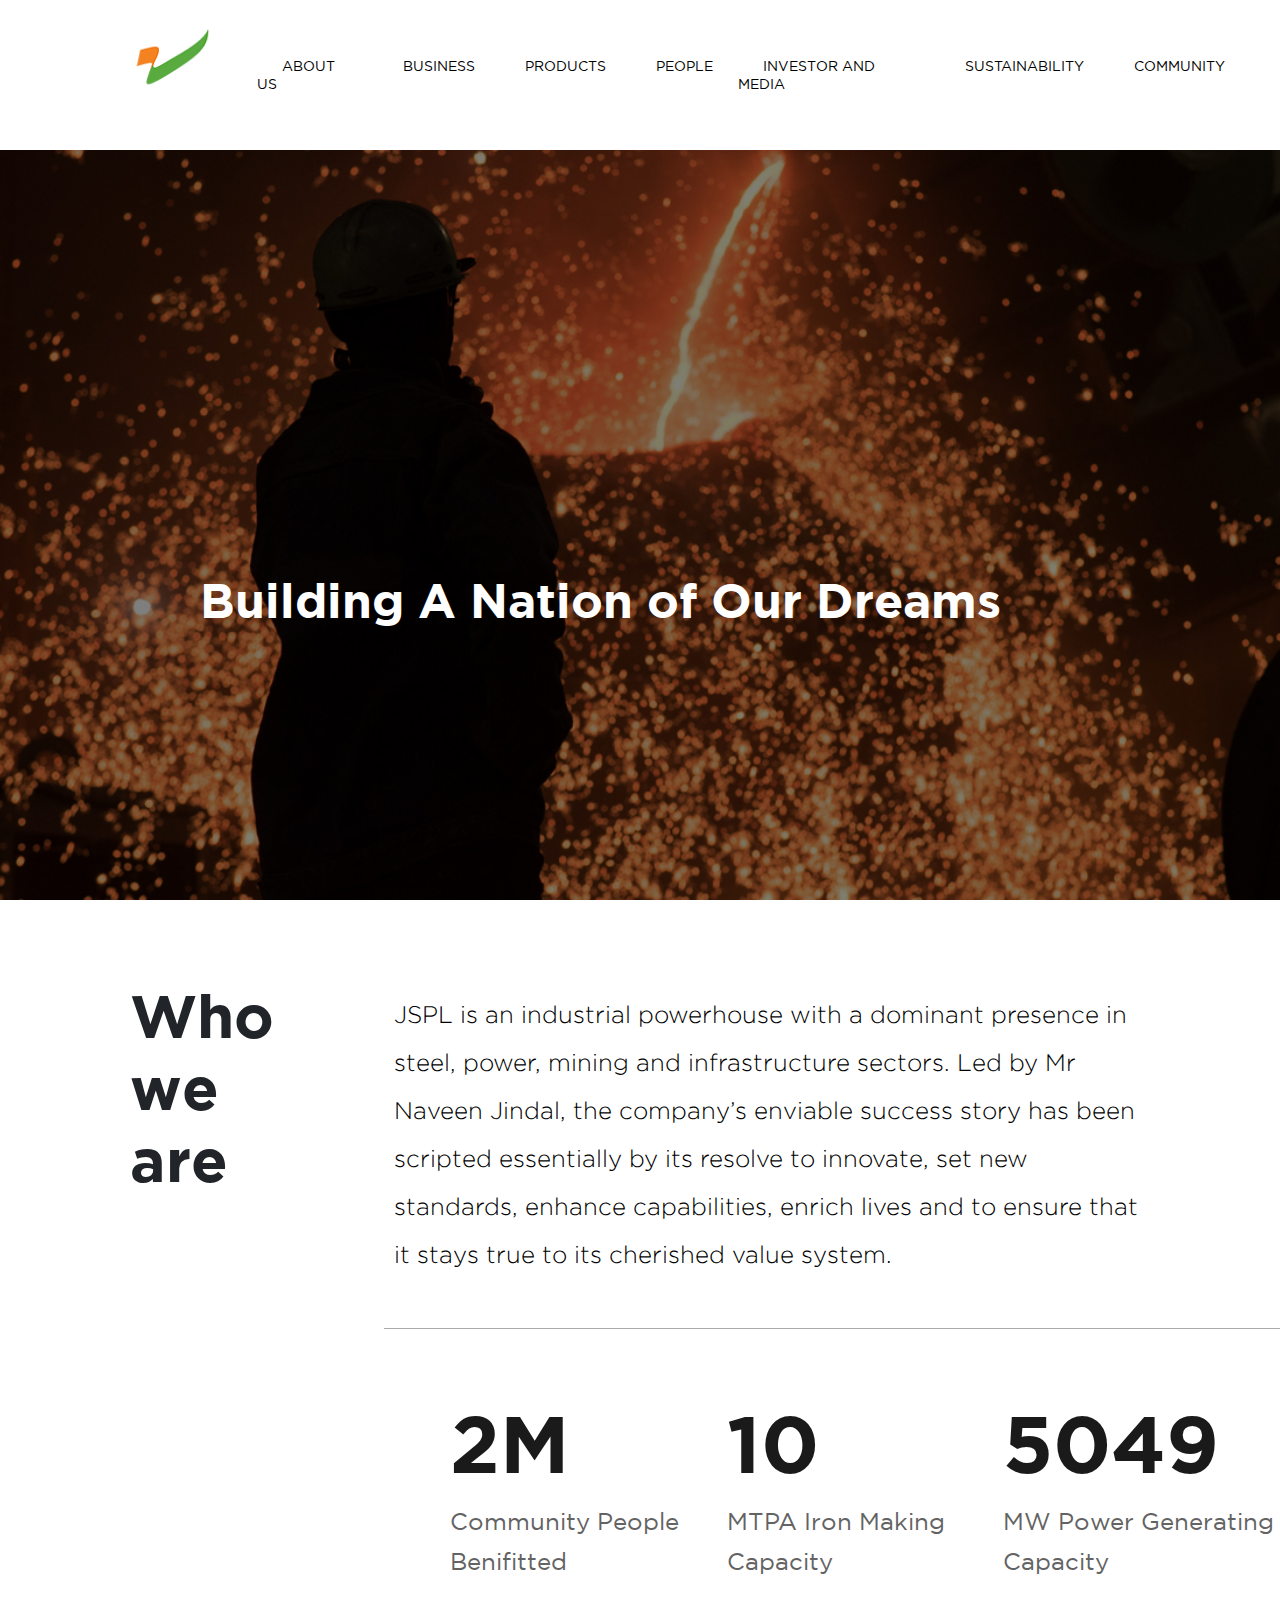
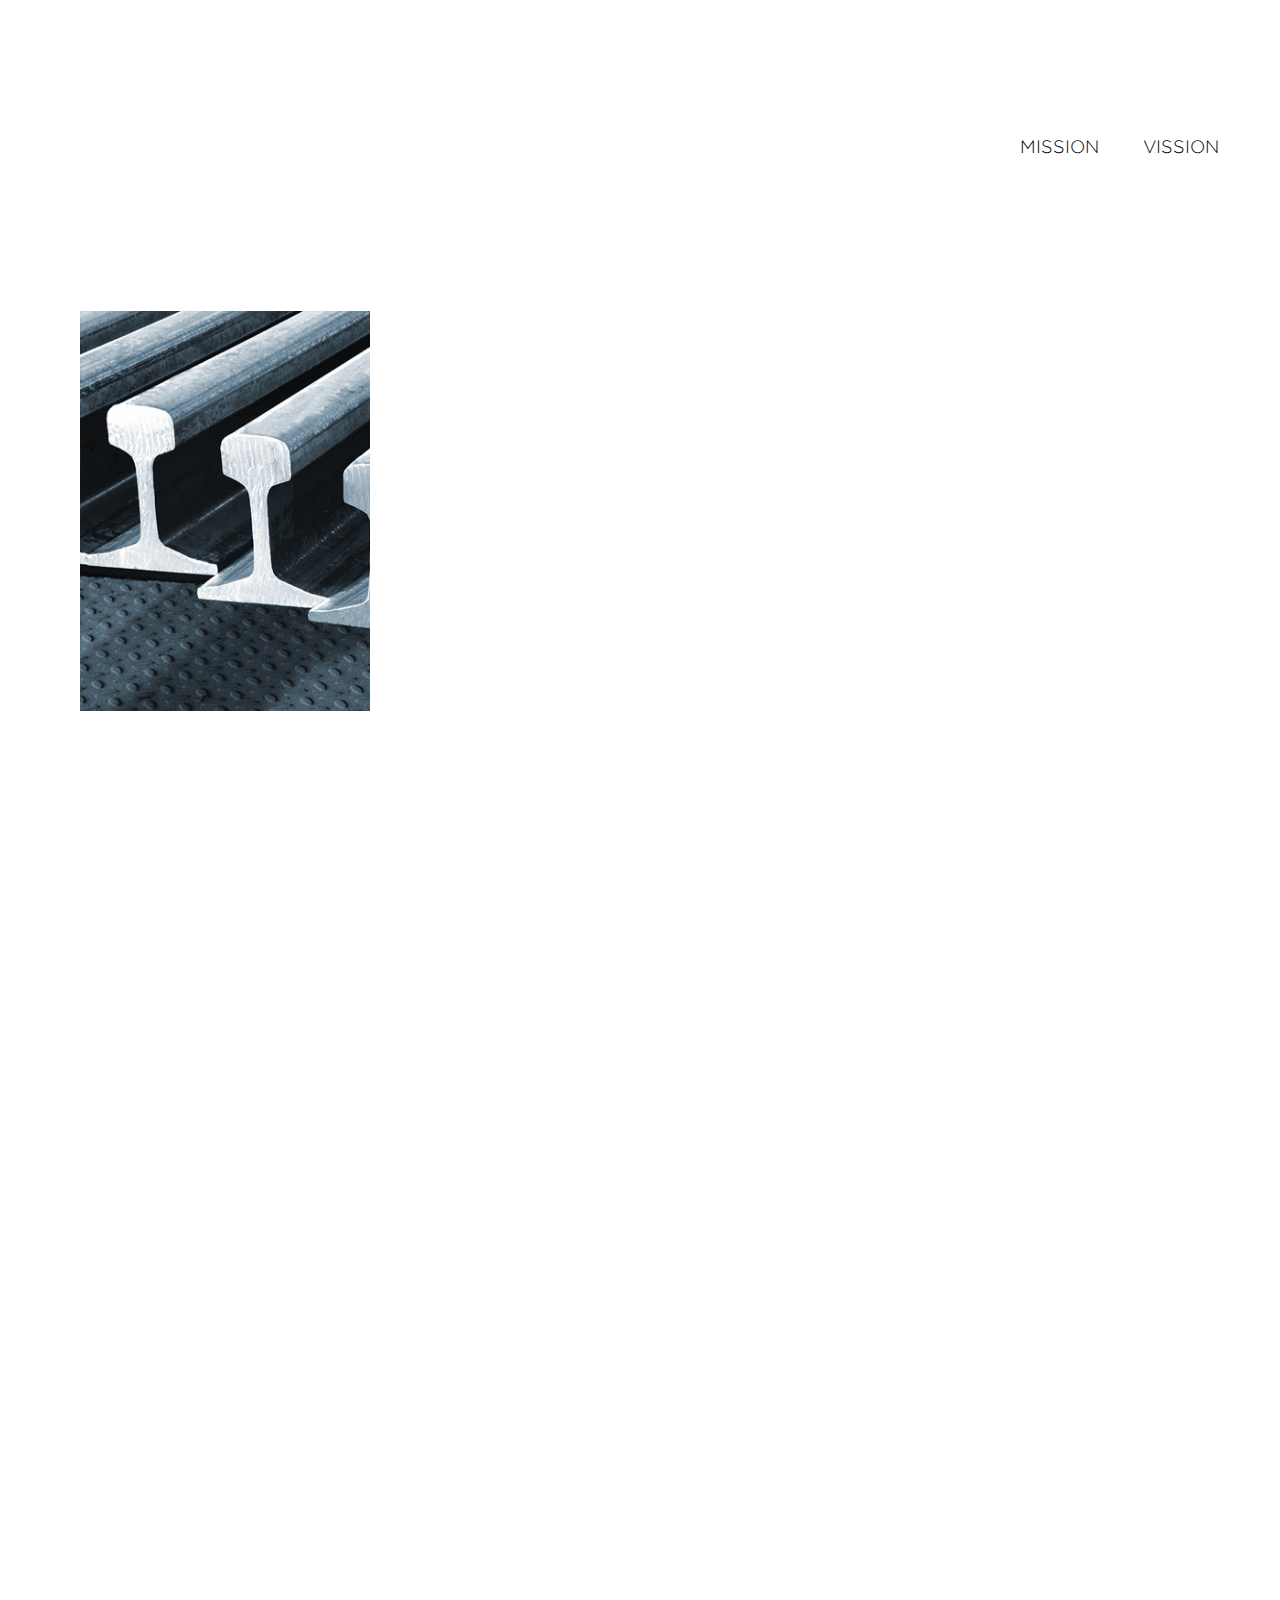
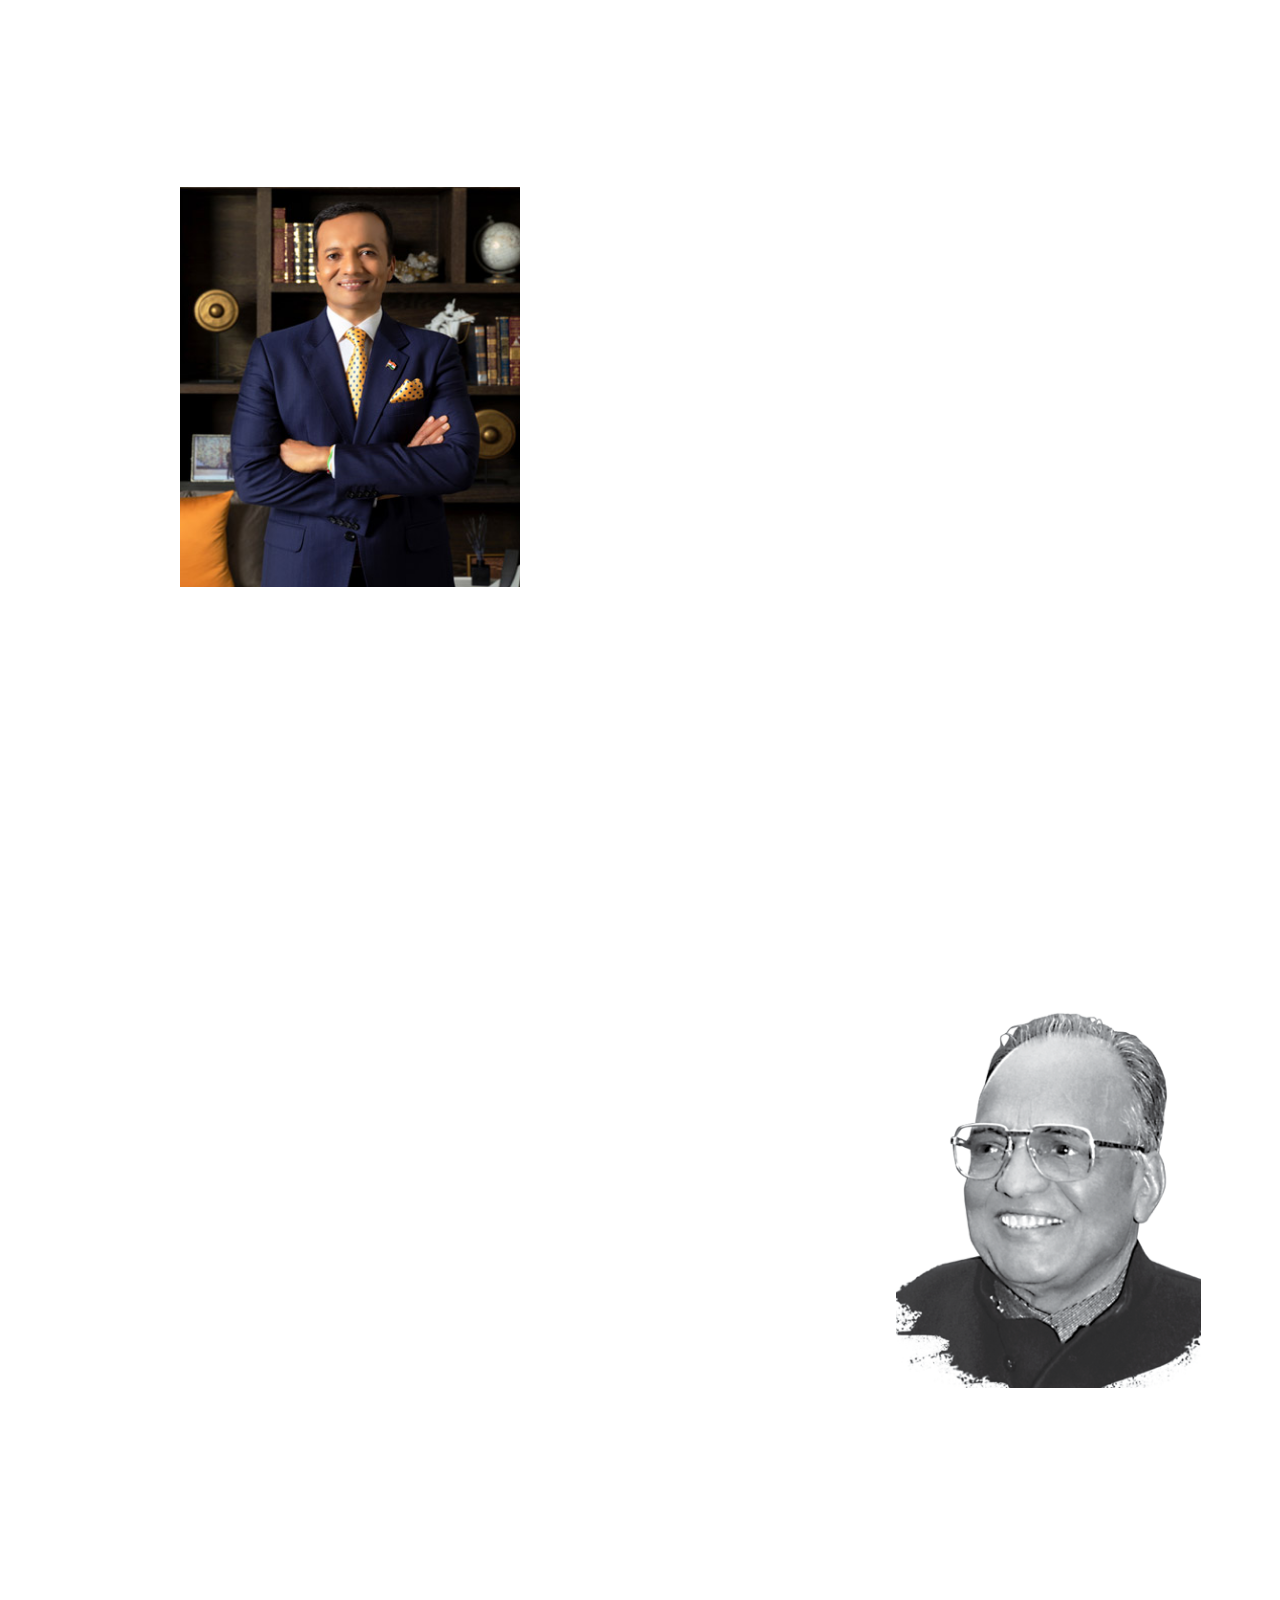
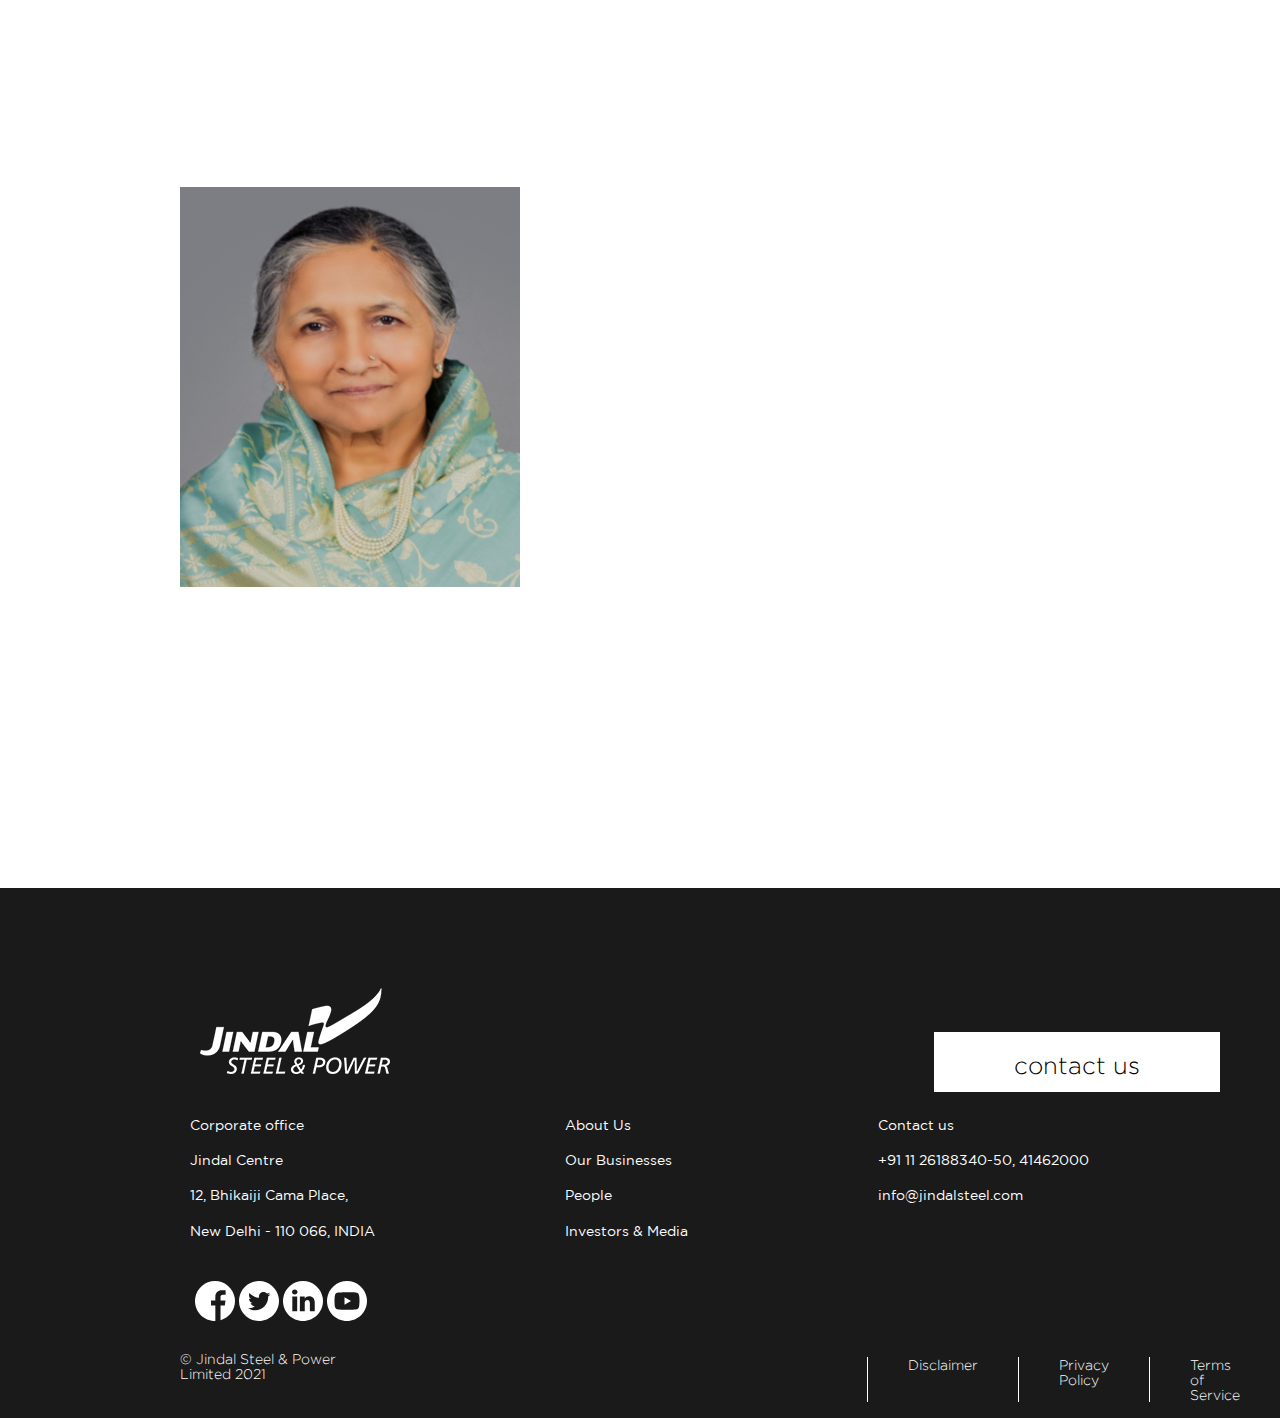
<file: index.html>
<!DOCTYPE html>
<html lang="en">
<head>
    <meta charset="UTF-8">
    <meta http-equiv="X-UA-Compatible" content="IE=edge">
    <meta name="viewport" content="width=device-width, initial-scale=1.0">
    <title>Jindal</title>
    <link rel="stylesheet" href="./01_style.css">
    <link rel="stylesheet" href="https://www.example.com/assets/fonts/Gotham-Book.eot">
    <link rel="stylesheet" href="https://www.example.com/assets/fonts/Gotham-Book.eot?#iefix">
    <link rel="stylesheet" href="https://www.example.com/assets/fonts/Gotham-Book.woff2">
    <link rel="stylesheet" href="https://www.example.com/assets/fonts/Gotham-Book.woff">
    <link rel="stylesheet" href="https://www.example.com/assets/fonts/Gotham-Book.ttf">

</head>
<body>
    <header class="hero">
        <div id="navbar" class="navbar top">
            <h1 class="logo">
                <span class="text-prim"><img src="./images/jspl_logo_content_white.png" alt=""></span>
            </h1>
            <nav>
                <ul>
                    <li><a href="#" >ABOUT US</a></li>
                    <li><a href="#" >BUSINESS</a></li>
                    <li><a href="#" >PRODUCTS</a></li>
                    <li><a href="#" >PEOPLE</a></li>
                    <li><a href="#" >INVESTOR AND MEDIA</a></li>
                    <li><a href="#" >SUSTAINABILITY</a></li>
                    <li><a href="#" >COMMUNITY</a></li>
                </ul>
            </nav>

        </div>
        <div class="content">
            <h1>Building A Nation of Our Dreams</h1>
        </div>
    

    </header>
    <main>
        <div class="sec-part">
        <div class="left">
            <h1>
                Who we are
            </h1>
        </div>
        <div class="right-cont">
            <p>JSPL is an industrial powerhouse with a dominant presence in steel, power, mining and infrastructure sectors. Led by Mr Naveen Jindal, the company’s enviable success story has been scripted essentially by its resolve to innovate, set new standards, enhance capabilities, enrich lives and to ensure that it stays true to its cherished value system.</p>

        </div>
    </div>
    <div class="information">
        <ul>
            <li><h1>2M</h1></li>
            <li><p>Community People Benifitted</p></li>
        </ul>
        <ul>
            <li><h1>10</h1></li>
            <li><p>MTPA Iron Making Capacity</p></li>
        </ul>
        <ul>
            <li><h1>5049</h1></li>
            <li><p>MW Power Generating Capacity</p></li>
        </ul>
    </div>
    <script>
        const navbar=document.getElementById('navbar');
        let scrolled=false;
        window.onscroll=function(){
            if(window.pageYOffset>100){
                
                navbar.classList.add('top');
                if(!scrolled){
                    navbar.style.transform='translateY(-70px)';

                }
                setTimeout(function(){
                    navbar.style.transform='translateY(0)';
                    scrolled=true;
                },200);
            }
            else{
                navbar.classList.remove('top');
            }
        }
    </script>
    </div>
    
    <div class="philosophy">
        <div class="top1">
            <h1>Our Philosophy</h1>
            <span>
            <a class="btn" href="#">MISSION</a>
            <a class="btn" href="#">VISSION</a>
            </span>
        </div>
        <div class="mphoto">
            <img  class="img3" src="./images/1610616998_mission-imges.jpg" height="400"/>
            
        </div>
        <div class="mission-ach">
            <ul>
                <h1>We aspire to achieve business excellence through:</h1>
                <li>The spirit of entrepreneurship and innovation</li>
                <li>Optimum utilisation of resources</li>
                <li>Sustainable environment friendly procedures and practices</li>
                <li>The highest ethics and standards</li>
                <li>Hiring, developing and retaining the best people</li>
                <li>Maximising returns to stakeholders</li>
                <li>Positive impact on the communities we touch</li>
            
            </ul>
        </div>
        
    </div>
    <div class="values">
        <h1>Our Values -- POSSIBLE</h1>
        <ol>
            <li>Passion for People</li>
            <li>Ownership</li>
            <li>Sustainable Development</li>
            <li>Sense of Belonging</li>
            <li>Integrity</li>
            <li>Business Excellence</li>
            <li>Loyalty</li>
            <li>Entrepreneurship</li>
        </ol>
    </div>

    <div class="naveen">
        <div class="photo">
            <img  class="img3" src="./images/1604144901_nj_about.jpg" height="400"/>
            <h1>Naveen Jindal</h1>
            <p>Chairman, JSPL</p>
        </div>
        <div class="naveen-ach">
            <h1>Our Leadership</h1>
            <p>Under his outstanding leadership, JSPL has grown into a large and profitable enterprise. He has transformed JSPL into an industrial powerhouse with a dominant presence in steel, power, mining and infrastructure sectors. With an investment of 12 billion USD across the globe, the company is continuously scaling its capacity utilisation and efficiencies to capture opportunities for building a self-reliant India.</p>
        </div>
        
    </div>

    <div class="portrait">
        
        <div class="portrait-ach">
            <h1>Our Inspiration</h1>
            <p>Shri O. P. Jindal lived his life with the belief that meaningful change in society requires working upwards, from the bottom. By uplifting the weaker section of society, he believed that our society and country could achieve the impossible. Almost half a century ago, he dreamt of a self-reliant India.</p>
        </div>
        <div class="pphoto">
            <img  class="img3" src="./images/1598632989_portrait-4.png" height="400"/>
            <h1>Naveen Jindal</h1>
            <p>Chairman, JSPL</p>
        </div>
        
    </div>
    <div class="savitri">
        <div class="sphoto">
            <img  class="img5" src="./images/1606287013_SavitriJi.jpg" height="400"/>
            <h1>Smt. Savitri Jindal
            </h1>
            <p>Chairperson Emeritus</p>
        </div>
        <div class="savitri-ach">
            <h1>Our Guiding Light</h1>
            <p>An outstanding personality with strong values, Smt. Savitri Jindal is committed towards taking forward the values of our Founder Chairman. We, at JSPL, are inspired by her humane approach to entrepreneurship, which is clearly evident in her efforts to provide healthcare facilities, education and employability to those in need.</p>
        </div>
        
    </div>
    
    </main>
    <footer>
        <div class="foot">
            <img src="./images/jspl_logo_white.png" width="100" height="50"alt="">
            <a class="btn" href="#">contact us</a>
        </div>
    
    <div class="final">
        <div class="col col1">
            <ul>
                <li><a href="#">Corporate office</a></li>
                <li><a href="#">Jindal Centre</a></li>
                <li><a href="#">12, Bhikaiji Cama Place,</a></li>
                <li><a href="#">New Delhi - 110 066, INDIA</a></li>
            </ul>
        </div>
        <div class="col col2">
            <ul>
                <li><a href="#">About Us</a></li>
                <li><a href="#">Our Businesses</a></li>
                <li><a href="#">People</a></li>
                <li><a href="#">Investors & Media</a></li>
                
            </ul>
        </div>
        <div class="col col3">
            <ul>
                <li><a href="#">Contact us</a></li>
                <li><a href="#">+91 11 26188340-50, 41462000</a></li>
                <li><a href="#">info@jindalsteel.com</a></li>
            </ul>
        </div>
    </div>
    <div class="soc-media">
        <ul>
            <li>
                <a href="#"><img src="./images/facebook.svg" alt=""></a>
                <a href="#"><img src="./images/twitter.svg" class="twit" alt="" width="50" height="51"></a>
                
                <a href="#"><img src="./images/linkedin.svg" alt=""></a>
                <a href="#"><img src="./images/youtube.svg" alt=""></a>
                
            </li>
        </ul>
    </div>
    <div class="copy-r">
        <p>&copy; Jindal Steel & Power Limited 2021</p>
        <ul>
            <li>Disclaimer</li>
            <li>Privacy Policy</li>
            <li>Terms of Service</li>
        </ul>
    </div>
    
</footer>

</body>
</html>
</file>
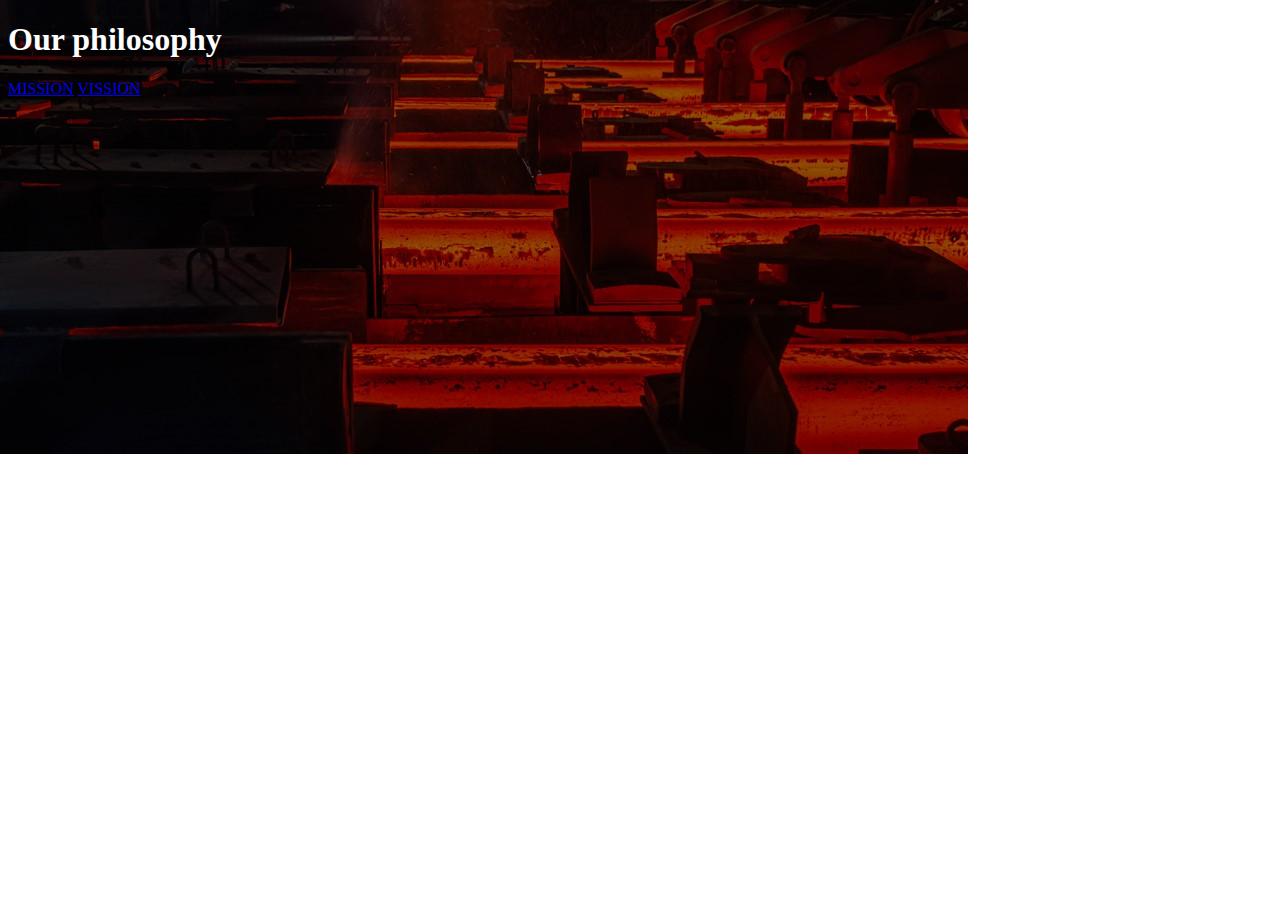
<file: sample_test.html>
<!DOCTYPE html>
<html lang="en">
<head>
    <meta charset="UTF-8">
    <meta http-equiv="X-UA-Compatible" content="IE=edge">
    <meta name="viewport" content="width=device-width, initial-scale=1.0">
    <title>Document</title>
</head>
<style>
    body{
    background-image: url("./images/1606970454_our_philosophy_bg.jpg") ;
    background-repeat: no-repeat;
    background-attachment: fixed;
    
}
body h1{
    color:#fff;
}
</style>
<body>
    <div class="philosophy">
        <h1>Our philosophy</h1>
        <a class="btn" href="#">MISSION</a>
        <a class="btn" href="#">VISSION</a>

    </div>
</body>
</html>
</file>
<file: 01_style.css>
@font-face{
    font-family:"Gotham-Bold";
    src:url("./Gotham-Font/Gotham-Font/Gotham-Bold.otf");
}
@font-face{
    font-family:"Gotham-Light";
    src:url("./Gotham-Font/Gotham-Font/Gotham-Light.otf");
}
@font-face{
    font-family:"Gotham-Thin";
    src:url("./Gotham-Font/Gotham-Font/Gotham-Thin.otf");
}
@font-face{
    font-family:"GothamBold";
    src:url("./Gotham-Font/Gotham-Font/GothamBold.ttf");
}
@font-face{
    font-family:"GothamBook";
    src:url("./Gotham-Font/Gotham-Font/GothamBook.ttf");
}
@font-face{
    font-family:"GothamBlack";
    src:url("./Gotham-Font/Gotham-Font/Gotham-Black.otf");
}
@font-face{
    font-family:"GothamMedium";
    src:url("./Gotham-Font/Gotham-Font/GothamMedium.ttf");
}

body{
        height:5000px;
}
li{
    list-style: none;
}
h1 ,h2{
    font-weight: 300;
    line-height: 1.2;
}
*{
    box-sizing: border-box;
}
html body{
    font-family: Gotham Book;
    margin:0;
}
p{
    margin: 10px 0;
}
img{
    width:100%;
}
.navbar{
    display:flex;
    align-items:center;
    justify-content: space-between;
    /* background-color: #333; */
    color:#fff;
    /* opacity: 0.8; */
    width:100%;
    height:150px;
    position:fixed;
    top: 0px;
    padding:0 30px;
}

.top{
    background:#fff;
    
}
.top nav ul li a{
    color:#000
}
/* .top .logo .text-prim{
    background-image: url("./images/jspl_logo.png");
    background-repeat: no-repeat;
    background-size: cover;

} */
.navbar.top nav ul li{
    color:#000;
}
.navbar a{
    text-decoration: none;
    color:#fff;
    margin: 0px 5px;
    padding: 10px 20px;
}
.navbar ul{
    display:flex;
    
}
.navbar ul li{
    list-style:none;
    
}

.hero{
    background: url('./images/1606910006_about-bg.jpg') no-repeat center center/cover;
    height:100vh;
    /* width:100vw; */
    position:relative;
    color:#fff;
    
    
}

.hero .content h1 {
    font-size:48px;
    font-family: "GothamBold";
}

.hero .content{
    padding:0;
    margin:0;
    padding: 540px 0px 100px 200px;
}

main .sec-part{
    box-sizing: border-box;
    display:flex;
}
main .sec-part .left{
    float:left;
    text-align:center;
    width: 30%;
    padding: 40px 100px 0px 50px;
    
}

main .sec-part .left h1{
    color:#212529;
    text-align: left;
    font-family: "GothamBold";
    font-size:60px;
    padding-left: 80px;
}
h1{
    font: 120px;
    font-weight: bolder;
}
main .right-cont{
    float:right;    
    width:70%;
    padding: 80px 130px 40px 10px;
    line-height: 48px;
    border-bottom: 1px solid darkgrey;
}
main .right-cont p{
    
    font-family: "Gotham-Light";
    font-size: 24px;
    
}
.information{
    padding-top: 50px;
    overflow: auto;
    padding-left: 450px;
    display: flex;
    flex-direction: row;
    padding-bottom:80px;
    
}
.information ul{
    padding-left: 0px;
    float: left;
    width:300px;
}
.information ul li p{
    font-family: GothamBook;
    font-size: 24px;
    line-height: 2.5rem;
    color:#636363;
}
.information ul li h1{
    margin:0;
    font-family: "GothamBold";
    font-size:80px;
    color: #1A1A1A;
}
.philosophy{
    background-image: url("./images/1606970454_our_philosophy_bg.jpg") ;
    background-repeat: no-repeat;
    background-attachment: fixed;
    background-size:cover;
    /* background-position: 100%; */
}
.philosophy h1{
    color:#fff;
    width:500px;
}
.btn{
    text-align: center;
    height:40px;
    display:inline-block;
    font-size:18px;
    color:#000;
    background:#fff;
    padding:10px 20px;
    border:none;
    text-decoration: none;
    font-family: "Gotham-Light";
}
.btn:hover{
    background-color:#000;
    color:#fff;
}

.philosophy ul li{
    font-size: 22px;
    color:#fff;
    list-style: disc;
    font-family: "Gotham-Light";
    line-height: 40px;
    
}


.img2{
    
    width:300px;
    float:left;
    
}
.philosophy .top1{

    display:flex;
}
.philosophy.part2{
    box-sizing: border-box;
}
.philosophy div .img1{
    
    width:40%;
    padding:100px;
    
}
.philosophy ul{
    
    padding-bottom: 50px;
    width:60%;
}
.philosophy .top1 h1{
    padding-left:200px;
    padding-top:40px;
}
.philosophy .top1 span{
    padding-left:500px;
    padding-top:40px;
}

.philosophy h1{
    font-size: 33px;
    font-family: "Gotham-Light";
}
.philosophy{
    border-bottom: 1px solid #fff
}
.philosophy.part2 ul li, .values h1, .values ol li{
    color:#fff;
}

.philosophy{

    background-image: url("./images/1606970454_our_philosophy_bg.jpg") ;
    background-repeat: no-repeat;
    background-attachment: fixed;
    background-size:cover;
    height:800px;
    /* background-position: 100%; */
    
}

.philosophy .mphoto{
    float:left;
    width:450px;
    padding: 100px 80px;

}
/*  */
.philosophy .mission-ach{

    margin:0;
    
}
.philosophy .mission-ach{
    padding: 100px;
}
.philosophy .mission-ach ul{
    width:1000px;
}
.philosophy .mission-ach ul h1{
    width:1000px;
}
.values{

    background-image: url("./images/1606970729_our_value_bg.jpg") ;
    background-repeat: no-repeat;
    background-attachment: fixed;
    background-size:cover;
    height:800px;
    /* background-position: 100%; */
}
.values h1,.philosophy ul{
    margin:0;
}


.naveen{

    background-image: url("./images/1607077656_leader-bg.jpg") ;
    background-repeat: no-repeat;
    background-attachment: fixed;
    background-size:cover;
    height:800px;
    /* background-position: 100%; */
    
}

.naveen .photo{
    float:left;
    width:700px;
    padding: 100px 180px;

}
/*  */
.naveen .naveen-ach{
    /* margin:0; */
    border-top:1px solid #fff;
}
.naveen .naveen-ach{
    padding: 100px;
}

.portrait{
    border-top:1px solid #fff;
background-image: url("./images/1606975385_bauji_bg.jpg") ;
background-repeat: no-repeat;
background-attachment: fixed;
background-size:cover;
height:800px;
/* background-position: 100%; */

}

.portrait .pphoto{
    display:inline-block;
    padding-top: 100px;
}
.portrait .portrait-ach{
    padding:100px 200px;
    width:70%;

}
.portrait{
    display:flex;
}

.savitri{

    background-image: url("./images/1608725249_new-bg-img.jpg") ;
    background-repeat: no-repeat;
    background-attachment: fixed;
    background-size:cover;
    height:800px;
    /* background-position: 100%; */
    
}

.savitri .sphoto{
    float:left;
    width:700px;
    padding: 100px 180px;

}
/*  */
.savitri .savitri-ach{
    margin:0;
    border-top:1px solid #fff;
}
.savitri .savitri-ach{
    padding: 100px;
}

.naveen .photo h1, .portrait .pphoto h1, .savitri .sphoto h1{
    color:#fff;
    font-family: "GothamBlack";
    font-size: 36px;
}
.naveen .photo p, .portrait .pphoto p , .savitri .sphoto p{
    font-family: "GothamMedium";
    color:#fff;
    font-size:24px;
}
.naveen .naveen-ach h1, .portrait .portrait-ach h1 , .savitri .savitri-ach h1{
    font-family: "GothamBold";
    color:#fff;
    font-size: 36px;
}
.naveen .naveen-ach p, .portrait .portrait-ach p, .savitri .savitri-ach p{
    font-family: "Gotham-Light";
    line-height: 3rem;
    font-size:24px;
    color:#fff;
}

.values{
    box-sizing: border-box;
    padding:200px 100px;
    /* display:flex; */
}
.values ol li{
    font-size: 30px;
    font-family: "GothamMedium";
}
.values ol li{
    width:250px;
    /* padding: */
    margin:0px 0px 58px 64px;
    float:left;
    list-style:decimal;
    font-size: 30px;
    padding: 0px;
}
.values h1{
    font-size: 36px;
    font-family: "GothamBold";
    padding-left:70px;
    padding-bottom: 70px;
}
footer{
    border-top:1px solid #fff;
    padding-top: 100px;
    background-color: #1A1A1A;
    
}
footer .foot a{
    padding-top:20px;
    padding-left: 80px;
    padding-right: 80px;
    margin-left:50%;
    height:60px;
    font-size: 24px;
    
    
}

footer .foot img{
    width:190px;
    height:86px;
    

}
footer .foot{
    padding-left:200px;
}
footer .final .col ul li a{
    line-height: 2.2rem;
    font-size: 14px;
    text-decoration: none;
    color:#000;
    font-family: "GothamBook";
    margin: 0px 0px 16px;
}
footer .final{
    display:flex;
    padding-left:150px;
    /* float:right; */
}
footer .final .col{
    float:left;
    padding-right:150px;
}
footer .soc-media ul li a img{
    width:40px;
    height:40px;
}
footer .soc-media {
    padding-left:155px;
}
footer .copy-r, footer .copy-r ul{         
    display:flex;
    padding-left:180px;
}
footer .copy-r ul{
    padding-left:500px;
}
footer .copy-r ul li{
    border-left:1px solid #fff; 
padding:0px 40px;
}
.copy-r ul li,.copy-r p
{
    font-size:14px;
    font-family:"Gotham-Light";
}
footer .final .col ul li a, footer .soc-media ul li a, footer .copy-r p,footer .copy-r ul li {
    color:#fff

}
.hero .navbar ul li a
{
    font-size:14px;
    font-family:"GothamBook";
}
</file>
